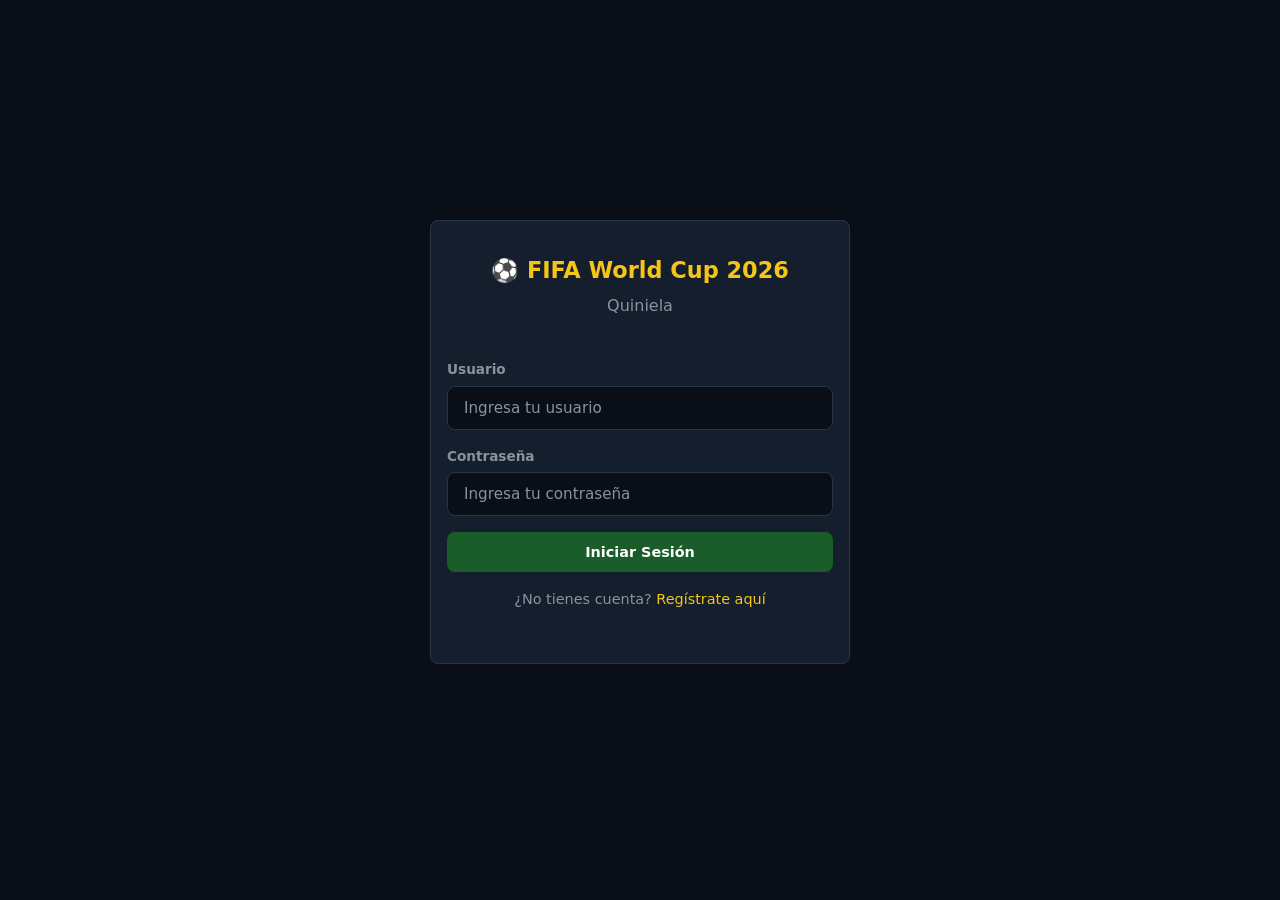
<file: index.html>
<!DOCTYPE html>
<html lang="es">
<head>
  <meta charset="UTF-8">
  <meta name="viewport" content="width=device-width, initial-scale=1.0">
  <title>Quiniela Mundial 2026</title>
  <link rel="stylesheet" href="styles.css">
</head>
<body>
  <div id="appLoader">
    <div class="loader-ball">⚽</div>
    <div class="loader-field"></div>
    <div class="loader-text">Preparando el terreno<span class="loader-dots"></span></div>
  </div>
  <script>setTimeout(function(){var l=document.getElementById('appLoader');if(l)l.classList.add('hidden')}, 20000);</script>
  <div id="navbar"></div>

  <div id="toastContainer"></div>

  <div id="modalOverlay" class="modal-overlay" onclick="if(event.target===this)UI.closeModal()">
    <div class="modal">
      <div class="modal-header">
        <h3 id="modalTitle"></h3>
        <button class="modal-close" onclick="UI.closeModal()">&times;</button>
      </div>
      <div class="modal-body" id="modalBody"></div>
    </div>
  </div>

  <main class="container">
    <section id="dashboardPage" class="page page-active">
      <h2>📊 Inicio</h2>
      <div id="dashboardContent"></div>
    </section>

    <section id="matchesPage" class="page">
      <h2>⚽ Predicciones de Partidos</h2>
      <div id="matchesContent"></div>
    </section>

    <section id="specialsPage" class="page">
      <h2>⭐ Predicciones Especiales</h2>
      <div id="specialsContent"></div>
    </section>

    <section id="leaderboardPage" class="page">
      <div id="leaderboardContent"></div>
    </section>

    <section id="historyPage" class="page">
      <div id="historyContent"></div>
    </section>
  </main>

  <script src="constants.js"></script>
  <script src="helpers.js"></script>
  <script src="config.js"></script>
  <script src="backend.js"></script>
  <script src="api.js"></script>
  <script src="ui.js"></script>
  <script src="app.js"></script>
</body>
</html>
</file>
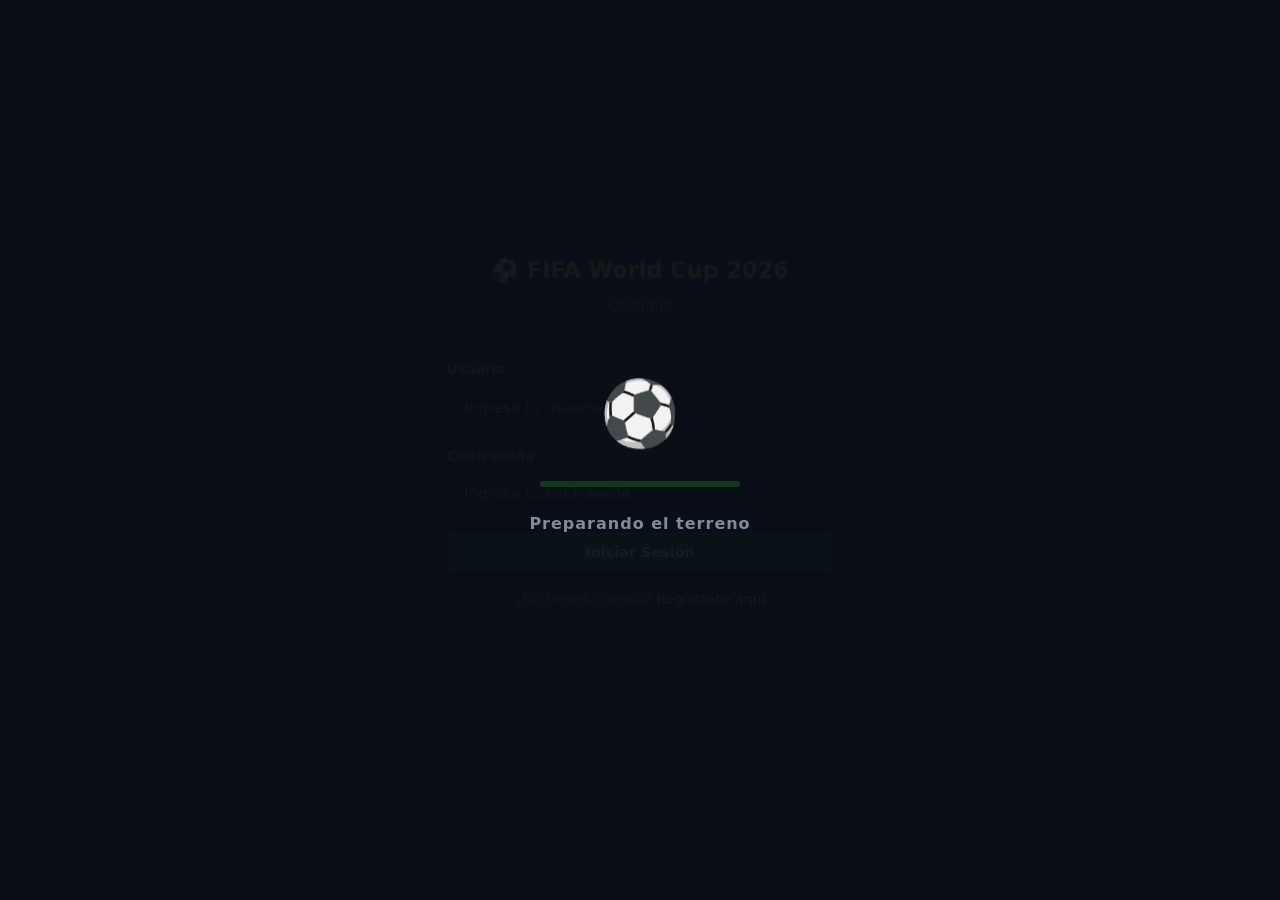
<file: admin.html>
<!DOCTYPE html>
<html lang="es">
<head>
  <meta charset="UTF-8">
  <meta name="viewport" content="width=device-width, initial-scale=1.0">
  <title>Admin - Quiniela Mundial 2026</title>
  <link rel="stylesheet" href="styles.css">
</head>
<body>
  <div id="appLoader">
    <div class="loader-ball">⚽</div>
    <div class="loader-field"></div>
    <div class="loader-text">Preparando el terreno<span class="loader-dots"></span></div>
  </div>
  <script>setTimeout(function(){var l=document.getElementById('appLoader');if(l)l.classList.add('hidden')}, 20000);</script>
  <div id="adminNav"></div>
  <div id="toastContainer"></div>

  <div id="modalOverlay" class="modal-overlay" onclick="if(event.target===this)UI.closeModal()">
    <div class="modal">
      <div class="modal-header">
        <h3 id="modalTitle"></h3>
        <button class="modal-close" onclick="UI.closeModal()">&times;</button>
      </div>
      <div class="modal-body" id="modalBody"></div>
    </div>
  </div>

  <main class="container">
    <h2>🔧 Panel de Administración</h2>

    <div class="admin-tabs">
      <button class="admin-tab admin-tab-active" data-admin-tab="users">Usuarios</button>
      <button class="admin-tab" data-admin-tab="matches">Partidos</button>
      <button class="admin-tab" data-admin-tab="results">Resultados</button>
      <button class="admin-tab" data-admin-tab="rounds">Rondas</button>
      <button class="admin-tab" data-admin-tab="players">Jugadores</button>
      <button class="admin-tab" data-admin-tab="specials">Especiales Oficiales</button>
      <button class="admin-tab" data-admin-tab="settings">Configuración</button>
      <button class="admin-tab" data-admin-tab="danger">⚠️ Zona de Peligro</button>
    </div>

    <div id="adminContent" class="admin-content"></div>
  </main>

  <script src="constants.js"></script>
  <script src="helpers.js"></script>
  <script src="config.js"></script>
  <script src="backend.js"></script>
  <script src="api.js"></script>
  <script src="ui.js"></script>
  <script>
    document.addEventListener('DOMContentLoaded', async function () {
      try {
        await API.initData();
      } catch (e) {
        document.body.innerHTML = '<div class="error-screen"><h1>⚠️ Error</h1><p>' + e.message + '</p></div>';
        return;
      } finally {
        document.getElementById('appLoader').classList.add('hidden');
      }

      if (!API.isLoggedIn()) {
        window.location.href = 'login.html';
        return;
      }

      if (!API.isAdmin()) {
        window.location.href = 'index.html';
        return;
      }

      setupAdminNav();
      switchAdminTab('users');
      setupAdminTabs();
      setupLogout();
    });

    function setupAdminNav() {
      const nav = document.getElementById('adminNav');
      const user = API.getCurrentUser();
      nav.innerHTML = `
        <nav class="navbar">
          <div class="nav-brand">⚽ Panel Admin</div>
          <div class="nav-menu nav-menu-open">
            <a href="index.html" class="nav-link">← Volver a la App</a>
            <span class="nav-user">👤 ${user.username}</span>
            <button class="btn btn-sm btn-outline" id="logoutBtn">Salir</button>
          </div>
        </nav>
      `;
    }

    function setupLogout() {
      document.addEventListener('click', function (e) {
        if (e.target.id === 'logoutBtn') {
          API.logout();
          window.location.href = 'login.html';
        }
      });
    }

    function setupAdminTabs() {
      document.querySelectorAll('.admin-tab').forEach(tab => {
        tab.addEventListener('click', function () {
          document.querySelectorAll('.admin-tab').forEach(t => t.classList.remove('admin-tab-active'));
          this.classList.add('admin-tab-active');
          switchAdminTab(this.dataset.adminTab);
        });
      });
    }

    function switchAdminTab(tab) {
      const container = document.getElementById('adminContent');
      UI.showLoading('adminContent');

      setTimeout(function () {
        switch (tab) {
          case 'users': renderAdminUsers(); break;
          case 'matches': renderAdminMatches(); break;
          case 'results': renderAdminResults(); break;
          case 'rounds': renderAdminRounds(); break;
          case 'specials': renderAdminSpecials(); break;
          case 'players': renderAdminPlayers(); break;
          case 'settings': renderAdminSettings(); break;
          case 'danger': renderAdminDanger(); break;
        }
      }, 100);
    }

    /* ── Admin: Usuarios ── */

    function renderAdminUsers() {
      const container = document.getElementById('adminContent');
      const users = API.getUsers();

      let html = '<div class="admin-section"><h3>👥 Gestionar Usuarios</h3>';
      html += '<button class="btn btn-primary" id="showAddUserForm">+ Agregar Usuario</button>';
      html += '<div id="addUserForm" style="display:none;" class="card mt-1"><div class="card-body">';
      html += '<div class="form-row">';
      html += '<div class="form-group"><label>Usuario</label><input type="text" id="auUsername" class="input"></div>';
      html += '<div class="form-group"><label>Contraseña</label><input type="text" id="auPassword" class="input" value="1234"></div>';
      html += '<div class="form-group"><label>WhatsApp</label><input type="text" id="auWhatsapp" class="input"></div>';
      html += '</div>';
      html += '<div class="form-row">';
      html += '<label class="checkbox-label"><input type="checkbox" id="auActive" checked> Activo</label>';
      html += '<label class="checkbox-label"><input type="checkbox" id="auPaid"> Pagado</label>';
      html += '<label class="checkbox-label"><input type="checkbox" id="auAdmin"> Admin</label>';
      html += '</div>';
      html += '<button class="btn btn-primary" id="saveNewUser">Crear Usuario</button>';
      html += '</div></div>';

      html += '<div class="table-responsive mt-1"><table class="table"><thead><tr>';
      html += '<th>ID</th><th>Usuario</th><th>WhatsApp</th><th>Activo</th><th>Pagado</th><th>Admin</th><th>Acciones</th>';
      html += '</tr></thead><tbody>';

      users.forEach(u => {
        html += '<tr>';
        html += '<td>' + u.id + '</td>';
        html += '<td>' + u.username + '</td>';
        html += '<td>' + u.whatsapp + '</td>';
        html += '<td>' + (u.active ? '✅' : '❌') + '</td>';
        html += '<td>' + (u.paid ? '✅' : '❌') + '</td>';
        html += '<td>' + (u.admin ? '✅' : '') + '</td>';
        html += '<td class="action-cell">';
        html += '<button class="btn btn-sm ' + (u.active ? 'btn-warning' : 'btn-success') + '" data-user-id="' + u.id + '" data-action="toggle-active">' + (u.active ? 'Desactivar' : 'Activar') + '</button> ';
        html += '<button class="btn btn-sm ' + (u.paid ? 'btn-warning' : 'btn-success') + '" data-user-id="' + u.id + '" data-action="toggle-paid">' + (u.paid ? 'Desmarcar Pago' : 'Marcar Pagado') + '</button> ';
        html += !u.admin ? '<button class="btn btn-sm btn-danger" data-user-id="' + u.id + '" data-action="delete-user">Eliminar</button>' : '';
        html += '</td>';
        html += '</tr>';
      });

      html += '</tbody></table></div></div>';
      container.innerHTML = html;

      document.getElementById('showAddUserForm').addEventListener('click', function () {
        const f = document.getElementById('addUserForm');
        f.style.display = f.style.display === 'none' ? 'block' : 'none';
      });

      document.getElementById('saveNewUser').addEventListener('click', function () {
        const result = API.createUser({
          username: document.getElementById('auUsername').value.trim(),
          password: document.getElementById('auPassword').value,
          whatsapp: document.getElementById('auWhatsapp').value.trim(),
          active: document.getElementById('auActive').checked,
          paid: document.getElementById('auPaid').checked,
          admin: document.getElementById('auAdmin').checked
        });
        if (result.success) {
          UI.showToast('¡Usuario creado!', 'success');
          renderAdminUsers();
        } else {
          UI.showToast(result.error, 'error');
        }
      });

      container.querySelectorAll('[data-action]').forEach(btn => {
        btn.addEventListener('click', function () {
          const userId = parseInt(this.dataset.userId);
          const action = this.dataset.action;
          if (action === 'toggle-active') {
            const user = API.getUserById(userId);
            API.updateUserStatus(userId, { active: !user.active });
            UI.showToast('Estado de usuario actualizado', 'success');
            renderAdminUsers();
          } else if (action === 'toggle-paid') {
            const user = API.getUserById(userId);
            API.updateUserStatus(userId, { paid: !user.paid });
            UI.showToast('Estado de pago actualizado', 'success');
            renderAdminUsers();
          } else if (action === 'delete-user') {
            if (confirm('¿Eliminar este usuario permanentemente?')) {
              const result = API.deleteUser(userId);
              if (result.success) {
                UI.showToast('Usuario eliminado', 'success');
                renderAdminUsers();
              } else {
                UI.showToast(result.error, 'error');
              }
            }
          }
        });
      });
    }

    /* ── Admin: Partidos ── */

    function renderAdminMatches() {
      const container = document.getElementById('adminContent');
      const matches = API.getMatches();

      let html = '<div class="admin-section"><h3>⚽ Gestionar Partidos</h3>';
      html += '<button class="btn btn-primary" id="showAddMatchForm">+ Agregar Partido</button>';
      html += '<div id="addMatchForm" style="display:none;" class="card mt-1"><div class="card-body">';
      html += '<div class="form-row">';
      html += '<div class="form-group"><label>Equipo Local</label><input type="text" id="amHome" class="input"></div>';
      html += '<div class="form-group"><label>Equipo Visitante</label><input type="text" id="amAway" class="input"></div>';
      html += '</div>';
      html += '<div class="form-row">';
      html += '<div class="form-group"><label>Ronda</label><select id="amRound" class="input">';
      for (let i = 1; i <= 8; i++) {
        html += '<option value="' + i + '">' + Helpers.getRoundName(i) + '</option>';
      }
      html += '</select></div>';
      html += '<div class="form-group"><label>Fecha y Hora</label><input type="datetime-local" id="amDate" class="input"></div>';
      html += '</div>';
      html += '<button class="btn btn-primary" id="saveNewMatch">Crear Partido</button>';
      html += '</div></div>';

      html += '<div class="table-responsive mt-1"><table class="table"><thead><tr>';
      html += '<th>ID</th><th>Ronda</th><th>Local</th><th>Visitante</th><th>Fecha</th><th>Estado</th><th>Acciones</th>';
      html += '</tr></thead><tbody>';

      matches.forEach(m => {
        html += '<tr>';
        html += '<td>' + m.id + '</td>';
        html += '<td>' + Helpers.getRoundName(m.round) + '</td>';
        html += '<td>' + m.homeTeam + '</td>';
        html += '<td>' + m.awayTeam + '</td>';
        html += '<td>' + Helpers.formatDateTime(m.dateISO) + '</td>';
        html += '<td>' + Helpers.getStatusBadge(m.status) + '</td>';
        html += '<td class="action-cell">';
        html += '<button class="btn btn-sm btn-outline edit-match-btn" data-match-id="' + m.id + '">Editar</button>';
        html += '</td>';
        html += '</tr>';
      });

      html += '</tbody></table></div></div>';
      container.innerHTML = html;

      document.getElementById('showAddMatchForm').addEventListener('click', function () {
        const f = document.getElementById('addMatchForm');
        f.style.display = f.style.display === 'none' ? 'block' : 'none';
      });

      document.getElementById('saveNewMatch').addEventListener('click', function () {
        const home = document.getElementById('amHome').value.trim();
        const away = document.getElementById('amAway').value.trim();
        const round = parseInt(document.getElementById('amRound').value);
        const dateStr = document.getElementById('amDate').value;

        if (!home || !away) { UI.showToast('Ingresa los nombres de los equipos', 'error'); return; }
        if (!dateStr) { UI.showToast('Ingresa la fecha y hora', 'error'); return; }

        const result = API.createMatch({
          round: round,
          dateISO: new Date(dateStr).toISOString(),
          homeTeam: home,
          awayTeam: away
        });
        if (result.success) {
          UI.showToast('¡Partido creado!', 'success');
          renderAdminMatches();
        } else {
          UI.showToast(result.error, 'error');
        }
      });

      container.querySelectorAll('.edit-match-btn').forEach(btn => {
        btn.addEventListener('click', function () {
          const matchId = parseInt(this.dataset.matchId);
          const match = API.getMatchById(matchId);
          if (!match) return;

          const localDate = match.dateISO.slice(0, 16);
          UI.showModal('Editar Partido', `
            <div class="form-group"><label>Equipo Local</label><input type="text" id="emHome" class="input" value="${match.homeTeam}"></div>
            <div class="form-group"><label>Equipo Visitante</label><input type="text" id="emAway" class="input" value="${match.awayTeam}"></div>
            <div class="form-group"><label>Ronda</label><select id="emRound" class="input">
              ${[1,2,3,4,5,6,7,8].map(r => '<option value="' + r + '" ' + (r === match.round ? 'selected' : '') + '>' + Helpers.getRoundName(r) + '</option>').join('')}
            </select></div>
            <div class="form-group"><label>Fecha y Hora</label><input type="datetime-local" id="emDate" class="input" value="${localDate}"></div>
            <div class="form-group"><label>Estado</label><select id="emStatus" class="input">
              <option value="pending" ${match.status === 'pending' ? 'selected' : ''}>Pendiente</option>
              <option value="live" ${match.status === 'live' ? 'selected' : ''}>En Vivo</option>
              <option value="finished" ${match.status === 'finished' ? 'selected' : ''}>Finalizado</option>
            </select></div>
            <button class="btn btn-primary" id="saveEditMatch">Actualizar Partido</button>
          `);

          document.getElementById('saveEditMatch').addEventListener('click', function () {
            const dateVal = document.getElementById('emDate').value;
            API.updateMatch({
              id: matchId,
              homeTeam: document.getElementById('emHome').value.trim(),
              awayTeam: document.getElementById('emAway').value.trim(),
              round: parseInt(document.getElementById('emRound').value),
              dateISO: new Date(dateVal).toISOString(),
              status: document.getElementById('emStatus').value
            });
            UI.closeModal();
            UI.showToast('¡Partido actualizado!', 'success');
            renderAdminMatches();
          });
        });
      });
    }

    /* ── Admin: Resultados ── */

    function renderAdminResults() {
      const container = document.getElementById('adminContent');
      const matches = API.getMatches();
      const results = API.getResults();

      let html = '<div class="admin-section"><h3>📋 Enviar Resultados</h3>';
      html += '<div class="table-responsive"><table class="table"><thead><tr>';
      html += '<th>Partido</th><th>Ronda</th><th>Estado</th><th>Resultado</th><th>Acciones</th>';
      html += '</tr></thead><tbody>';

      matches.forEach(m => {
        const result = results.find(r => r.matchId === m.id);
        html += '<tr>';
        html += '<td>' + m.homeTeam + ' vs ' + m.awayTeam + '</td>';
        html += '<td>' + Helpers.getRoundName(m.round) + '</td>';
        html += '<td>' + Helpers.getStatusBadge(m.status) + '</td>';
        html += '<td>' + (result ? result.homeScore + ' - ' + result.awayScore : 'No fijado') + '</td>';
        html += '<td class="action-cell">';
        html += '<button class="btn btn-sm btn-primary set-result-btn" data-match-id="' + m.id + '" data-home="' + m.homeTeam + '" data-away="' + m.awayTeam + '">' + (result ? 'Editar' : 'Fijar Resultado') + '</button>';
        if (result) {
          html += ' <button class="btn btn-sm btn-danger clear-result-btn" data-match-id="' + m.id + '">Limpiar</button>';
        }
        html += '</td>';
        html += '</tr>';
      });

      html += '</tbody></table></div></div>';
      container.innerHTML = html;

      container.querySelectorAll('.set-result-btn').forEach(btn => {
        btn.addEventListener('click', function () {
          const matchId = parseInt(this.dataset.matchId);
          const home = this.dataset.home;
          const away = this.dataset.away;
          const existing = API.getResultByMatchId(matchId);

          UI.showModal('Fijar Resultado: ' + home + ' vs ' + away, `
            <div class="form-row">
              <div class="form-group"><label>${home}</label><input type="number" id="resHome" class="input" min="0" max="30" value="${existing ? existing.homeScore : ''}"></div>
              <div class="form-group"><label>${away}</label><input type="number" id="resAway" class="input" min="0" max="30" value="${existing ? existing.awayScore : ''}"></div>
            </div>
            <button class="btn btn-primary" id="saveResultBtn">Guardar Resultado</button>
          `);

          document.getElementById('saveResultBtn').addEventListener('click', function () {
            const h = parseInt(document.getElementById('resHome').value);
            const a = parseInt(document.getElementById('resAway').value);
            if (isNaN(h) || isNaN(a)) { UI.showToast('Ingresa ambos marcadores', 'error'); return; }
            API.saveResult(matchId, h, a);
            UI.closeModal();
            UI.showToast('¡Resultado guardado!', 'success');
            renderAdminResults();
          });
        });
      });

      container.querySelectorAll('.clear-result-btn').forEach(btn => {
        btn.addEventListener('click', function () {
          const matchId = parseInt(this.dataset.matchId);
          if (confirm('¿Limpiar este resultado? El partido volverá a estado pendiente.')) {
            API.clearResult(matchId);
            UI.showToast('Resultado eliminado', 'success');
            renderAdminResults();
          }
        });
      });
    }

    /* ── Admin: Rondas ── */

    function renderAdminRounds() {
      const container = document.getElementById('adminContent');
      const rounds = API.getRounds();

      let html = '<div class="admin-section"><h3>🔒 Gestión de Rondas</h3>';
      html += '<p class="text-muted">Abre o cierra rondas manualmente. Las rondas se bloquean automáticamente 10 minutos antes del primer partido.</p>';
      html += '<div class="table-responsive"><table class="table"><thead><tr>';
      html += '<th>Ronda</th><th>Estado</th><th>Acciones</th>';
      html += '</tr></thead><tbody>';

      rounds.forEach(r => {
        const status = API.getRoundStatus(r);
        html += '<tr>';
        html += '<td>' + Helpers.getRoundName(r) + '</td>';
        html += '<td>' + Helpers.getStatusBadge(status) + '</td>';
        html += '<td class="action-cell">';
        if (status !== APP.ROUND_STATUS.OPEN) {
          html += '<button class="btn btn-sm btn-success open-round-btn" data-round="' + r + '">Abrir</button> ';
        }
        if (status === APP.ROUND_STATUS.OPEN) {
          html += '<button class="btn btn-sm btn-warning close-round-btn" data-round="' + r + '">Cerrar</button>';
        }
        html += '</td>';
        html += '</tr>';
      });

      html += '</tbody></table></div></div>';
      container.innerHTML = html;

      container.querySelectorAll('.open-round-btn').forEach(btn => {
        btn.addEventListener('click', function () {
          const round = parseInt(this.dataset.round);
          API.openRound(round);
          UI.showToast('Ronda ' + Helpers.getRoundName(round) + ' abierta', 'success');
          renderAdminRounds();
        });
      });

      container.querySelectorAll('.close-round-btn').forEach(btn => {
        btn.addEventListener('click', function () {
          const round = parseInt(this.dataset.round);
          API.closeRound(round);
          UI.showToast('Ronda ' + Helpers.getRoundName(round) + ' cerrada', 'success');
          renderAdminRounds();
        });
      });
    }

    /* ── Admin: Jugadores ── */

    function renderAdminPlayers() {
      const container = document.getElementById('adminContent');
      const playersByTeam = API.getPlayers();
      const teamsWithPlayers = playersByTeam.filter(function (t) { return t.players.length > 0; });
      const teamsEmpty = playersByTeam.filter(function (t) { return t.players.length === 0; });

      let html = '<div class="admin-section"><h3>👥 Jugadores del Torneo</h3>';
      html += '<p class="text-muted">Lista de jugadores de todas las selecciones. Los nombres aquí listados son los válidos para las predicciones de Goleador y Balón de Oro.</p>';

      html += '<button class="btn btn-primary" id="showAddPlayerForm">+ Agregar Jugador</button>';
      html += '<div id="addPlayerForm" style="display:none;" class="card mt-1"><div class="card-body">';
      html += '<div class="form-row">';
      html += '<div class="form-group"><label>Nombre del Jugador</label><input type="text" id="apName" class="input" placeholder="ej. Vinicius Junior"></div>';
      html += '<div class="form-group"><label>Selección</label><select id="apTeam" class="input">';
      playersByTeam.forEach(function (t) {
        html += '<option value="' + t.team + '">' + t.team + '</option>';
      });
      html += '</select></div></div>';
      html += '<button class="btn btn-primary" id="saveNewPlayer">Agregar</button>';
      html += '</div></div>';

      teamsWithPlayers.forEach(function (team) {
        html += '<div class="card mt-1"><div class="card-header">' + team.team + ' (' + team.players.length + ')</div><div class="card-body">';
        team.players.forEach(function (player, idx) {
          html += '<span class="player-tag" style="display:inline-block;background:var(--bg-card-hover);border:1px solid var(--border);border-radius:20px;padding:0.2rem 0.8rem;margin:0.2rem;font-size:0.85rem;">';
          html += player;
          html += ' <button class="remove-player-btn" data-team="' + team.team + '" data-player="' + player + '" style="background:none;border:none;color:var(--danger);cursor:pointer;font-size:1rem;">&times;</button>';
          html += '</span>';
        });
        html += '</div></div>';
      });

      if (teamsEmpty.length > 0) {
        html += '<div class="card mt-1"><div class="card-header">⏳ Selecciones sin lista disponible</div><div class="card-body">';
        html += '<p class="text-muted">Estas selecciones aún no han publicado su convocatoria oficial. Puedes agregar jugadores manualmente.</p>';
        teamsEmpty.forEach(function (t) {
          html += '<span class="player-tag" style="display:inline-block;background:var(--bg-card-hover);border:1px solid var(--border);border-radius:20px;padding:0.2rem 0.8rem;margin:0.2rem;font-size:0.85rem;color:var(--text-muted);">' + t.team + ' (0)</span>';
        });
        html += '</div></div>';
      }

      html += '</div>';
      container.innerHTML = html;

      document.getElementById('showAddPlayerForm').addEventListener('click', function () {
        const f = document.getElementById('addPlayerForm');
        f.style.display = f.style.display === 'none' ? 'block' : 'none';
      });

      document.getElementById('saveNewPlayer').addEventListener('click', function () {
        const name = document.getElementById('apName').value.trim();
        const team = document.getElementById('apTeam').value;
        if (!name) { UI.showToast('Ingresa el nombre del jugador', 'error'); return; }

        const players = API.getPlayers();
        var found = false;
        players.forEach(function (t) {
          if (t.team === team) {
            t.players.push(name);
            found = true;
          }
        });
        if (found) {
          const K = APP.STORAGE_KEYS;
          localStorage.setItem(K.PLAYERS, JSON.stringify(players));
          if (typeof Backend !== 'undefined') Backend.syncKey(K.PLAYERS);
          UI.showToast('Jugador agregado a ' + team, 'success');
          renderAdminPlayers();
        }
      });

      container.querySelectorAll('.remove-player-btn').forEach(function (btn) {
        btn.addEventListener('click', function () {
          const teamName = this.dataset.team;
          const playerName = this.dataset.player;
          if (confirm('¿Eliminar a ' + playerName + ' de ' + teamName + '?')) {
            const players = API.getPlayers();
            players.forEach(function (t) {
              if (t.team === teamName) {
                t.players = t.players.filter(function (p) { return p !== playerName; });
              }
            });
            const K = APP.STORAGE_KEYS;
            localStorage.setItem(K.PLAYERS, JSON.stringify(players));
            if (typeof Backend !== 'undefined') Backend.syncKey(K.PLAYERS);
            UI.showToast('Jugador eliminado', 'success');
            renderAdminPlayers();
          }
        });
      });
    }

    /* ── Admin: Especiales Oficiales ── */

    function renderAdminSpecials() {
      const container = document.getElementById('adminContent');
      const settings = API.getSettings();
      const official = settings.officialSpecials || {};
      const teams = Helpers.getValidTeams();
      const allPlayers = API.getAllPlayerNames();
      const teamOptions = teams.map(t => '<option value="' + t + '">').join('');
      const playerOptions = allPlayers.map(p => '<option value="' + p + '">').join('');

      let html = '<div class="admin-section"><h3>⭐ Resultados Oficiales del Torneo</h3>';
      html += '<p class="text-muted">Fija los resultados oficiales para las predicciones especiales. Se usan para calcular puntos.</p>';
      html += '<div class="card"><div class="card-body">';
      html += '<div class="form-group"><label>🏆 Campeón</label><input type="text" id="osChampion" class="input" list="osTeamList" value="' + (official.champion || '') + '" placeholder="Selecciona un equipo..."></div>';
      html += '<div class="form-group"><label>🥈 Subcampeón</label><input type="text" id="osRunnerUp" class="input" list="osTeamList" value="' + (official.runnerUp || '') + '" placeholder="Selecciona un equipo..."></div>';
      html += '<div class="form-group"><label>🥉 Tercer Lugar</label><input type="text" id="osThirdPlace" class="input" list="osTeamList" value="' + (official.thirdPlace || '') + '" placeholder="Selecciona un equipo..."></div>';
      html += '<datalist id="osTeamList">' + teamOptions + '</datalist>';
      html += '<div class="form-group"><label>⚽ Goleador</label><input type="text" id="osTopScorer" class="input" list="osPlayerList" value="' + (official.topScorer || '') + '" placeholder="Selecciona o escribe un jugador..."></div>';
      html += '<div class="form-group"><label>🌟 Balón de Oro</label><input type="text" id="osBallonDor" class="input" list="osPlayerList" value="' + (official.ballonDor || '') + '" placeholder="Selecciona o escribe un jugador..."></div>';
      html += '<datalist id="osPlayerList">' + playerOptions + '</datalist>';
      html += '<div id="osValidationErrors" class="auth-error"></div>';
      html += '<button class="btn btn-primary" id="saveOfficialSpecials">Guardar Resultados Oficiales</button>';
      html += '</div></div></div>';
      container.innerHTML = html;

      document.getElementById('saveOfficialSpecials').addEventListener('click', function () {
        const champion = document.getElementById('osChampion').value.trim();
        const runnerUp = document.getElementById('osRunnerUp').value.trim();
        const thirdPlace = document.getElementById('osThirdPlace').value.trim();
        const topScorer = document.getElementById('osTopScorer').value.trim();
        const ballonDor = document.getElementById('osBallonDor').value.trim();
        const errors = [];
        const errorEl = document.getElementById('osValidationErrors');

        if (!champion) errors.push('Campeón es requerido');
        if (!runnerUp) errors.push('Subcampeón es requerido');
        if (!thirdPlace) errors.push('Tercer Lugar es requerido');

        [  { name: 'Campeón', el: document.getElementById('osChampion') },
          { name: 'Subcampeón', el: document.getElementById('osRunnerUp') },
          { name: 'Tercer Lugar', el: document.getElementById('osThirdPlace') }
        ].forEach(function (field) {
          const val = field.el.value.trim();
          if (val && !Helpers.isValidTeam(val)) {
            errors.push('"' + val + '" no es un equipo válido para ' + field.name + '. Selecciona de la lista.');
          } else if (val) {
            const corrected = Helpers.findTeamName(val);
            if (corrected) field.el.value = corrected;
          }
        });

        if (champion && runnerUp && champion.toLowerCase() === runnerUp.toLowerCase()) {
          errors.push('Campeón y Subcampeón no pueden ser el mismo equipo');
        }
        if (champion && thirdPlace && champion.toLowerCase() === thirdPlace.toLowerCase()) {
          errors.push('Campeón y Tercer Lugar no pueden ser el mismo equipo');
        }
        if (runnerUp && thirdPlace && runnerUp.toLowerCase() === thirdPlace.toLowerCase()) {
          errors.push('Subcampeón y Tercer Lugar no pueden ser el mismo equipo');
        }

        [  { name: 'Goleador', val: topScorer, el: document.getElementById('osTopScorer') },
          { name: 'Balón de Oro', val: ballonDor, el: document.getElementById('osBallonDor') }
        ].forEach(function (field) {
          if (field.val && field.val.length >= 2 && !API.isValidPlayer(field.val)) {
            errors.push('"' + field.val + '" no es un jugador válido para ' + field.name + '. Selecciona de la lista.');
          } else if (field.val) {
            const corrected = API.findPlayerName(field.val);
            if (corrected) field.el.value = corrected;
          }
        });

        if (errors.length > 0) {
          errorEl.style.color = 'var(--danger)';
          errorEl.innerHTML = errors.join('<br>');
          return;
        }

        errorEl.textContent = '';

        API.saveOfficialSpecials({
          champion: document.getElementById('osChampion').value.trim(),
          runnerUp: document.getElementById('osRunnerUp').value.trim(),
          thirdPlace: document.getElementById('osThirdPlace').value.trim(),
          topScorer: document.getElementById('osTopScorer').value.trim(),
          ballonDor: document.getElementById('osBallonDor').value.trim()
        });
        UI.showToast('Resultados oficiales guardados', 'success');
      });
    }

    /* ── Admin: Configuración ── */

    function renderAdminSettings() {
      const container = document.getElementById('adminContent');
      const settings = API.getSettings();

      let html = '<div class="admin-section"><h3>⚙️ Configuración</h3>';
      html += '<div class="card"><div class="card-body">';
      html += '<div class="form-group"><label>Nombre de la App</label><input type="text" id="setAppName" class="input" value="' + (settings.appName || '') + '"></div>';
      html += '<div class="form-group"><label>URL del QR de Pago</label><input type="text" id="setQRUrl" class="input" value="' + (settings.paymentQRUrl || '') + '"></div>';
      html += '<div class="form-row">';
      html += '<div class="form-group"><label>Monto de Pago ($)</label><input type="number" id="setAmount" class="input" value="' + (settings.paymentAmount || 50) + '"></div>';
      html += '<div class="form-group"><label>Moneda</label><input type="text" id="setCurrency" class="input" value="' + (settings.paymentCurrency || 'USD') + '"></div>';
      html += '</div>';
      html += '<div class="form-group"><label>Descripción del Pago</label><input type="text" id="setDesc" class="input" value="' + (settings.paymentDescription || '') + '"></div>';
      html += '<div class="form-group"><label>Fecha de Inicio del Torneo</label><input type="datetime-local" id="setStartDate" class="input" value="' + (settings.tournamentStartDate ? settings.tournamentStartDate.slice(0, 16) : '') + '"></div>';
      html += '<button class="btn btn-primary" id="saveSettingsBtn">Guardar Configuración</button>';
      html += '</div></div></div>';
      container.innerHTML = html;

      document.getElementById('saveSettingsBtn').addEventListener('click', function () {
        const newSettings = {
          paymentQRUrl: document.getElementById('setQRUrl').value.trim(),
          paymentAmount: parseFloat(document.getElementById('setAmount').value) || 50,
          paymentCurrency: document.getElementById('setCurrency').value.trim() || 'USD',
          paymentDescription: document.getElementById('setDesc').value.trim(),
          appName: document.getElementById('setAppName').value.trim(),
          tournamentStartDate: new Date(document.getElementById('setStartDate').value).toISOString(),
          rounds: settings.rounds,
          officialSpecials: settings.officialSpecials
        };
        API.saveSettings(newSettings);
        UI.showToast('Configuración guardada', 'success');
      });
    }

    /* ── Admin: Zona de Peligro ── */

    function renderAdminDanger() {
      const container = document.getElementById('adminContent');
      let html = '<div class="admin-section"><h3>⚠️ Zona de Peligro</h3>';
      html += '<div class="card card-danger"><div class="card-body">';
      html += '<h4>Reiniciar Todos los Datos</h4>';
      html += '<p class="text-warning">Elimina predicciones, resultados, especiales y sesiones. <strong>Borra todos los usuarios no-admin.</strong> Se conservan admins, jornadas, jugadores y equipos.</p>';
      html += '<button class="btn btn-danger" id="resetAllBtn">🗑️ Reiniciar Todo</button>';
      html += '</div></div></div>';
      container.innerHTML = html;

      document.getElementById('resetAllBtn').addEventListener('click', async function () {
        if (confirm('¿Estás seguro de eliminar TODOS los datos? ¡Esta acción no se puede deshacer!')) {
          if (confirm('¿REALMENTE seguro? Se eliminarán TODOS los usuarios no-admin, predicciones, resultados y especiales. Solo admins, jornadas y jugadores se conservan.')) {
            await API.resetAll();
            UI.showToast('¡Todos los datos reiniciados! Actualizando...', 'success');
            setTimeout(function () { location.reload(); }, 1500);
          }
        }
      });
    }
  </script>
</body>
</html>
</file>
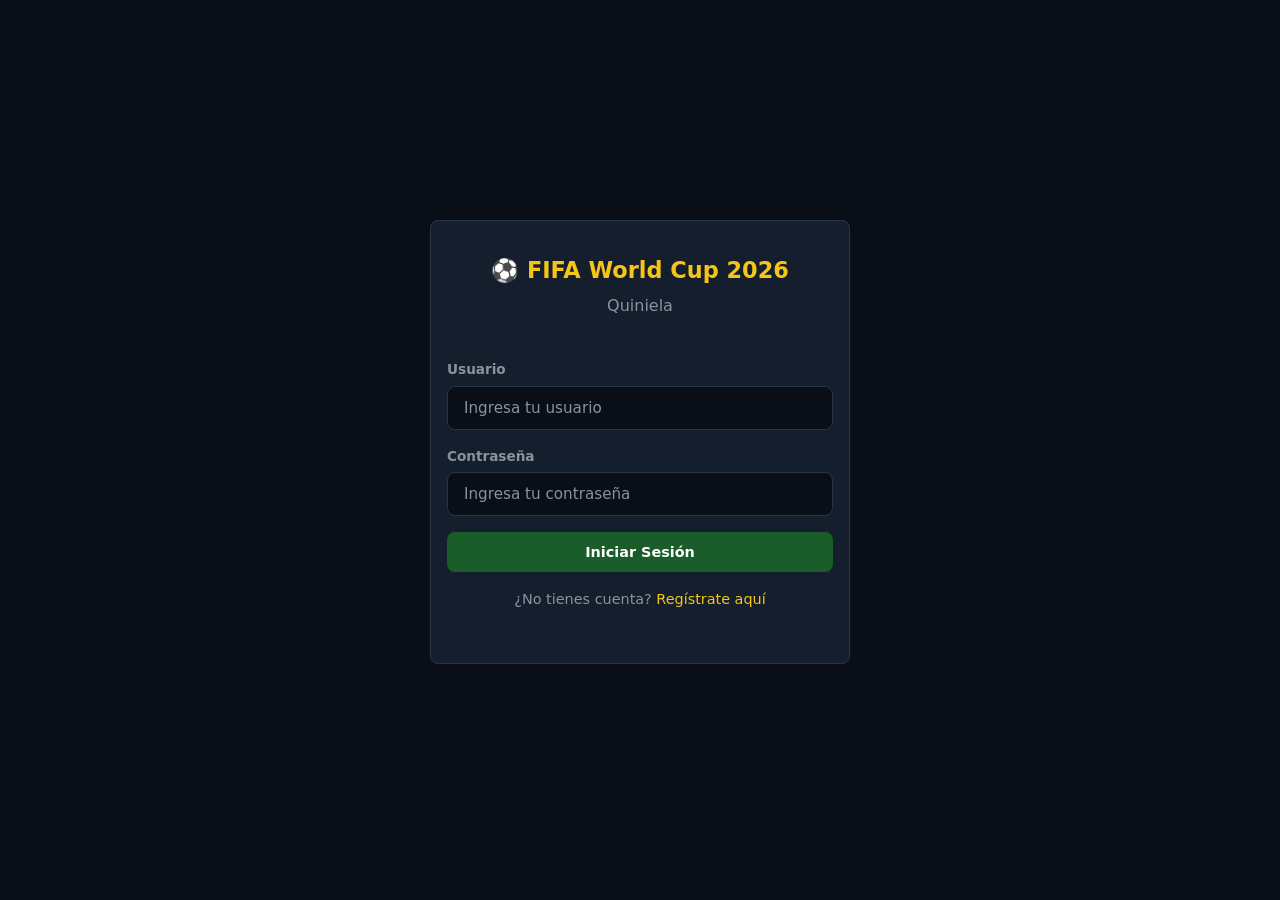
<file: login.html>
<!DOCTYPE html>
<html lang="es">
<head>
  <meta charset="UTF-8">
  <meta name="viewport" content="width=device-width, initial-scale=1.0">
  <title>Iniciar Sesión - Quiniela Mundial 2026</title>
  <link rel="stylesheet" href="styles.css">
</head>
<body class="auth-body">
  <div id="appLoader">
    <div class="loader-ball">⚽</div>
    <div class="loader-field"></div>
    <div class="loader-text">Preparando el terreno<span class="loader-dots"></span></div>
  </div>
  <script>setTimeout(function(){var l=document.getElementById('appLoader');if(l)l.classList.add('hidden')}, 20000);</script>
  <div class="auth-container">
    <div class="auth-card card">
      <div class="auth-header">
        <h1>⚽ FIFA World Cup 2026</h1>
        <p>Quiniela</p>
      </div>

      <div id="loginForm">
        <div class="form-group">
          <label for="loginUsername">Usuario</label>
          <input type="text" id="loginUsername" class="input" placeholder="Ingresa tu usuario" autocomplete="username">
        </div>
        <div class="form-group">
          <label for="loginPassword">Contraseña</label>
          <input type="password" id="loginPassword" class="input" placeholder="Ingresa tu contraseña" autocomplete="current-password">
        </div>
        <button class="btn btn-primary btn-block" id="loginBtn">Iniciar Sesión</button>
        <p class="auth-switch">¿No tienes cuenta? <a href="#" id="showRegister">Regístrate aquí</a></p>
        <div id="loginError" class="auth-error"></div>
      </div>

      <div id="registerForm" style="display:none;">
        <div class="form-group">
          <label for="regUsername">Usuario*</label>
          <input type="text" id="regUsername" class="input" placeholder="Elige un usuario">
        </div>
        <div class="form-group">
          <label for="regPassword">Contraseña* (mín. 3 caracteres)</label>
          <input type="password" id="regPassword" class="input" placeholder="Elige una contraseña">
        </div>
        <div class="form-group">
          <label for="regWhatsapp">WhatsApp*</label>
          <input type="text" id="regWhatsapp" class="input" placeholder="ej. 5511999999999">
        </div>
        <button class="btn btn-primary btn-block" id="registerBtn">Registrarse</button>
        <p class="auth-switch">¿Ya registrado? <a href="#" id="showLogin">Inicia sesión aquí</a></p>
        <div id="registerError" class="auth-error"></div>
      </div>
    </div>
  </div>

  <script src="constants.js"></script>
  <script src="helpers.js"></script>
  <script src="config.js"></script>
  <script src="backend.js"></script>
  <script src="api.js"></script>
  <script>
    document.addEventListener('DOMContentLoaded', async function () {
      try {
        await API.initData();
      } catch (e) {
        document.getElementById('loginError').textContent = 'Error al cargar la aplicación. Verifica que los archivos JSON existan.';
        return;
      } finally {
        document.getElementById('appLoader').classList.add('hidden');
      }

      if (API.isLoggedIn()) {
        window.location.href = 'index.html';
        return;
      }

      document.getElementById('showRegister').addEventListener('click', function (e) {
        e.preventDefault();
        document.getElementById('loginForm').style.display = 'none';
        document.getElementById('registerForm').style.display = 'block';
        document.getElementById('loginError').textContent = '';
      });

      document.getElementById('showLogin').addEventListener('click', function (e) {
        e.preventDefault();
        document.getElementById('registerForm').style.display = 'none';
        document.getElementById('loginForm').style.display = 'block';
        document.getElementById('registerError').textContent = '';
      });

      document.getElementById('loginBtn').addEventListener('click', async function () {
        const username = document.getElementById('loginUsername').value.trim();
        const password = document.getElementById('loginPassword').value;
        const errorEl = document.getElementById('loginError');
        const btn = this;

        if (!username || !password) {
          errorEl.textContent = 'Ingresa usuario y contraseña';
          return;
        }

        btn.disabled = true;
        btn.textContent = '⏳ Ingresando...';
        errorEl.textContent = '';

        try {
          const result = await API.login(username, password);
          if (result.success) {
            window.location.href = 'index.html';
          } else {
            errorEl.textContent = result.error;
          }
        } catch (e) {
          errorEl.textContent = 'Error de conexión con el servidor. Verifica la URL del backend.';
          console.error(e);
        } finally {
          btn.disabled = false;
          btn.textContent = 'Iniciar Sesión';
        }
      });

      document.getElementById('loginPassword').addEventListener('keydown', function (e) {
        if (e.key === 'Enter') document.getElementById('loginBtn').click();
      });

      document.getElementById('registerBtn').addEventListener('click', async function () {
        const username = document.getElementById('regUsername').value.trim();
        const password = document.getElementById('regPassword').value;
        const whatsapp = document.getElementById('regWhatsapp').value.trim();
        const errorEl = document.getElementById('registerError');
        const btn = this;

        btn.disabled = true;
        btn.textContent = '⏳ Registrando...';
        errorEl.textContent = '';

        try {
          const result = await API.registerUser({ username: username, password: password, whatsapp: whatsapp });
          if (result.success) {
            errorEl.style.color = 'var(--success)';
            errorEl.textContent = '¡Registro exitoso! Ahora puedes iniciar sesión.';
            document.getElementById('registerForm').style.display = 'none';
            document.getElementById('loginForm').style.display = 'block';
            document.getElementById('loginUsername').value = username;
          } else {
            errorEl.style.color = 'var(--danger)';
            errorEl.textContent = result.error;
          }
        } catch (e) {
          errorEl.textContent = 'Error de conexión con el servidor. Verifica la URL del backend.';
          console.error(e);
        } finally {
          btn.disabled = false;
          btn.textContent = 'Registrarse';
        }
      });
    });
  </script>
</body>
</html>
</file>
<file: styles.css>
/* ── CSS Variables / Theme ── */
:root {
  --primary: #1a5c2a;
  --primary-dark: #0f3d1c;
  --primary-light: #2e8b3e;
  --accent: #f5c518;
  --accent-dark: #d4a815;
  --bg: #0a0e17;
  --bg-card: #151e2c;
  --bg-card-hover: #1a2536;
  --text: #e8e8e8;
  --text-muted: #8892a0;
  --border: #2a3548;
  --danger: #e74c3c;
  --danger-dark: #c0392b;
  --success: #27ae60;
  --warning: #f39c12;
  --info: #3498db;
  --radius: 8px;
  --shadow: 0 2px 8px rgba(0,0,0,0.3);
  --font: 'Segoe UI', system-ui, -apple-system, sans-serif;
}

/* ── Reset ── */
*, *::before, *::after { box-sizing: border-box; margin: 0; padding: 0; }

html { font-size: 16px; scroll-behavior: smooth; }

body {
  font-family: var(--font);
  background: var(--bg);
  color: var(--text);
  line-height: 1.6;
  min-height: 100vh;
}

/* ── Typography ── */
h1, h2, h3, h4 { color: var(--accent); margin-bottom: 0.75rem; }
h2 { font-size: 1.5rem; border-bottom: 2px solid var(--primary); padding-bottom: 0.5rem; margin-top: 1rem; }
h3 { font-size: 1.2rem; }
p { margin-bottom: 0.5rem; }
a { color: var(--accent); text-decoration: none; }
a:hover { color: var(--accent-dark); text-decoration: underline; }

.text-muted { color: var(--text-muted); font-size: 0.9rem; }
.text-warning { color: var(--warning); }
.text-success { color: var(--success); }
.text-danger { color: var(--danger); }

/* ── Container ── */
.container {
  max-width: 1100px;
  margin: 0 auto;
  padding: 1rem;
}

/* ── Navbar ── */
.navbar {
  display: flex;
  align-items: center;
  justify-content: space-between;
  background: var(--bg-card);
  padding: 0.75rem 1rem;
  border-bottom: 2px solid var(--primary);
  position: sticky;
  top: 0;
  z-index: 100;
}

.nav-brand {
  font-size: 1.1rem;
  font-weight: 700;
  color: var(--accent);
  white-space: nowrap;
}

.nav-menu {
  display: flex;
  align-items: center;
  gap: 0.75rem;
  flex-wrap: wrap;
}

.nav-link {
  color: var(--text-muted);
  padding: 0.4rem 0.7rem;
  border-radius: var(--radius);
  transition: all 0.2s;
  font-size: 0.9rem;
  white-space: nowrap;
}

.nav-link:hover, .nav-link.active {
  color: var(--accent);
  background: rgba(245,197,24,0.1);
  text-decoration: none;
}

.nav-user {
  color: var(--text);
  font-weight: 600;
  padding: 0 0.5rem;
}

.nav-toggle {
  display: none;
  background: none;
  border: none;
  color: var(--text);
  font-size: 1.5rem;
  cursor: pointer;
}

/* ── Buttons ── */
.btn {
  display: inline-flex;
  align-items: center;
  justify-content: center;
  padding: 0.5rem 1rem;
  border: none;
  border-radius: var(--radius);
  font-size: 0.9rem;
  font-weight: 600;
  cursor: pointer;
  transition: all 0.2s;
  gap: 0.4rem;
  font-family: var(--font);
}

.btn-primary { background: var(--primary); color: white; }
.btn-primary:hover { background: var(--primary-light); }

.btn-success { background: var(--success); color: white; }
.btn-success:hover { opacity: 0.9; }

.btn-warning { background: var(--warning); color: #000; }
.btn-warning:hover { opacity: 0.9; }

.btn-danger { background: var(--danger); color: white; }
.btn-danger:hover { background: var(--danger-dark); }

.btn-outline {
  background: transparent;
  border: 1px solid var(--border);
  color: var(--text);
}
.btn-outline:hover { background: var(--bg-card-hover); border-color: var(--accent); color: var(--accent); }

.btn-sm { padding: 0.3rem 0.6rem; font-size: 0.8rem; }
.btn-block { width: 100%; }

/* ── Inputs ── */
.input {
  width: 100%;
  padding: 0.6rem 0.8rem;
  background: var(--bg);
  border: 1px solid var(--border);
  border-radius: var(--radius);
  color: var(--text);
  font-size: 0.95rem;
  font-family: var(--font);
  transition: border-color 0.2s;
}
.input:focus {
  outline: none;
  border-color: var(--accent);
  box-shadow: 0 0 0 2px rgba(245,197,24,0.2);
}
.input::placeholder { color: var(--text-muted); }

select.input { cursor: pointer; }
select.input option { background: var(--bg-card); color: var(--text); }

textarea.input { resize: vertical; min-height: 80px; }

/* ── Form ── */
.form-group {
  margin-bottom: 1rem;
  flex: 1;
}
.form-group label {
  display: block;
  margin-bottom: 0.3rem;
  font-size: 0.85rem;
  color: var(--text-muted);
  font-weight: 600;
}
.form-row {
  display: flex;
  gap: 1rem;
  flex-wrap: wrap;
}

.checkbox-label {
  display: flex;
  align-items: center;
  gap: 0.4rem;
  font-size: 0.9rem;
  cursor: pointer;
  margin-right: 1rem;
}

/* ── Card ── */
.card {
  background: var(--bg-card);
  border: 1px solid var(--border);
  border-radius: var(--radius);
  margin-bottom: 1rem;
  overflow: hidden;
}
.card-header {
  padding: 0.75rem 1rem;
  background: rgba(26,92,42,0.3);
  border-bottom: 1px solid var(--border);
  font-weight: 600;
  font-size: 1rem;
}
.card-body { padding: 1rem; }
.card-danger { border-color: var(--danger); }
.card-danger .card-header { background: rgba(231,76,60,0.2); }

/* ── Dashboard ── */
.dashboard-grid {
  display: grid;
  grid-template-columns: repeat(auto-fit, minmax(300px, 1fr));
  gap: 1rem;
  margin-top: 1rem;
}

.qr-placeholder {
  text-align: center;
  padding: 1rem;
}
.qr-img {
  width: 150px;
  height: 150px;
  border-radius: var(--radius);
  background: white;
  padding: 8px;
}
.qr-hint { font-size: 0.85rem; color: var(--text-muted); margin-top: 0.5rem; }

/* ── Dashboard Status Table ── */
.status-table { width: 100%; border-collapse: collapse; }
.status-table td { padding: 0.35rem 0; border-bottom: 1px solid var(--border); font-size: 0.9rem; }
.status-table td:first-child { color: var(--text-muted); padding-right: 1rem; white-space: nowrap; }
.status-table tr:last-child td { border-bottom: none; }

/* ── Scoring Grid ── */
.scoring-grid { display: flex; flex-direction: column; gap: 0.5rem; margin-bottom: 0.5rem; }
.scoring-item { display: flex; align-items: flex-start; gap: 0.75rem; padding: 0.5rem; border-radius: var(--radius); background: rgba(255,255,255,0.03); }
.scoring-icon { font-size: 1.3rem; line-height: 1.4; min-width: 28px; text-align: center; }
.scoring-item div { flex: 1; }
.scoring-item strong { display: block; font-size: 0.95rem; }
.scoring-pts { display: inline-block; background: var(--accent); color: #000; padding: 0.1rem 0.5rem; border-radius: 12px; font-size: 0.8rem; font-weight: 700; margin-top: 0.15rem; }
.scoring-desc { font-size: 0.8rem; color: var(--text-muted); margin: 0.1rem 0 0; }
.scoring-subtitle { color: var(--accent); margin: 0.75rem 0 0.5rem; font-size: 1rem; }

/* ── Deadlines ── */
.deadlines { display: flex; flex-direction: column; gap: 0.5rem; }
.deadline-item { display: flex; align-items: flex-start; gap: 0.75rem; padding: 0.5rem; border-radius: var(--radius); background: rgba(255,255,255,0.03); }
.deadline-icon { font-size: 1.2rem; line-height: 1.4; min-width: 28px; text-align: center; }
.deadline-item div { flex: 1; }
.deadline-item strong { display: block; font-size: 0.95rem; }
.deadline-desc { font-size: 0.85rem; color: var(--text-muted); margin: 0.15rem 0 0; }

/* ── Payment ── */
.payment-amount { font-size: 1.1rem; margin-bottom: 0.5rem; }
.paid-confirmation { display: flex; align-items: center; gap: 1rem; padding: 0.5rem; border-radius: var(--radius); background: rgba(39,174,96,0.1); border: 1px solid var(--success); }
.paid-icon { font-size: 2rem; }

/* ── Round Tabs ── */
.round-tabs {
  display: flex;
  gap: 0.5rem;
  flex-wrap: wrap;
  margin: 1rem 0;
}
.round-tab {
  padding: 0.5rem 0.8rem;
  background: var(--bg-card);
  border: 1px solid var(--border);
  border-radius: var(--radius);
  color: var(--text-muted);
  cursor: pointer;
  font-size: 0.85rem;
  transition: all 0.2s;
  font-family: var(--font);
}
.round-tab:hover { border-color: var(--accent); color: var(--accent); }
.round-tab-active {
  background: var(--primary);
  border-color: var(--primary);
  color: white;
}

/* ── Matches ── */
.matches-grid {
  display: grid;
  grid-template-columns: repeat(auto-fill, minmax(320px, 1fr));
  gap: 1rem;
}

.match-card .match-header {
  display: flex;
  justify-content: space-between;
  align-items: center;
  font-size: 0.8rem;
  color: var(--text-muted);
  padding: 0.5rem 1rem;
  background: rgba(0,0,0,0.2);
  border-bottom: 1px solid var(--border);
}

.match-teams {
  display: flex;
  align-items: center;
  justify-content: space-between;
  padding: 1rem;
  gap: 0.5rem;
}

.team {
  font-weight: 700;
  font-size: 1.05rem;
  flex: 1;
}
.home-team { text-align: right; }
.away-team { text-align: left; }
.prediction-row {
  display: flex;
  align-items: center;
  justify-content: space-between;
  padding: 0.3rem 0;
}
.prediction-row .team-name { font-weight: 700; font-size: 1rem; }
.prediction-row .score-input { width: 60px; text-align: center; }
.prediction-form .btn-full { margin-top: 0.5rem; }
.score-display { text-align: center; min-width: 70px; }
.vs { font-size: 1.2rem; font-weight: 700; color: var(--accent); }
.result-score { font-size: 1.4rem; font-weight: 800; color: var(--accent); }

.prediction-form {
  padding: 0.6rem 1rem;
  border-top: 1px solid var(--border);
}

.input-group {
  display: flex;
  align-items: center;
  gap: 0.4rem;
}
.input-sep { font-weight: 700; font-size: 1.1rem; color: var(--text-muted); }
.score-input {
  width: 55px;
  text-align: center;
  padding: 0.4rem;
  font-size: 1.1rem;
}

.btn-full { width: 100%; }

.prediction-display {
  padding: 0.6rem 1rem;
  border-top: 1px solid var(--border);
  font-size: 0.9rem;
  color: var(--text-muted);
}

.prediction-result {
  padding: 0.6rem 1rem;
  border-top: 1px solid var(--border);
  display: flex;
  justify-content: space-between;
  align-items: center;
  font-size: 0.9rem;
}

.points-badge {
  background: var(--accent);
  color: #000;
  padding: 0.2rem 0.6rem;
  border-radius: 20px;
  font-weight: 700;
  font-size: 0.85rem;
}

.countdown {
  font-size: 0.95rem;
  font-weight: 600;
  color: var(--warning);
  margin: 0.5rem 0;
}

/* ── Special Predictions ── */
.special-display {
  display: flex;
  justify-content: space-between;
  padding: 0.5rem 0;
  border-bottom: 1px solid var(--border);
}
.special-display:last-child { border-bottom: none; }
.special-display label { font-weight: 600; color: var(--text-muted); }
.special-value { font-weight: 700; color: var(--accent); }

.special-form { max-width: 500px; }

.scoring-list {
  list-style: none;
  padding: 0;
}
.scoring-list li {
  padding: 0.4rem 0;
  border-bottom: 1px solid var(--border);
  font-size: 0.95rem;
}

/* ── Badges ── */
.badge {
  display: inline-block;
  padding: 0.15rem 0.5rem;
  border-radius: 12px;
  font-size: 0.75rem;
  font-weight: 700;
  text-transform: uppercase;
  letter-spacing: 0.5px;
}
.badge-pending { background: #34495e; color: #bdc3c7; }
.badge-live { background: #e74c3c; color: white; animation: pulse 1.5s infinite; }
.badge-finished { background: #2c3e50; color: #95a5a6; }
.badge-open { background: var(--success); color: white; }
.badge-closed { background: #7f8c8d; color: white; }
.badge-locked { background: var(--danger); color: white; }

@keyframes pulse {
  0%, 100% { opacity: 1; }
  50% { opacity: 0.6; }
}

/* ── Table ── */
.table-responsive { overflow-x: auto; }

.table {
  width: 100%;
  border-collapse: collapse;
  font-size: 0.9rem;
}
.table th {
  text-align: left;
  padding: 0.65rem 0.7rem;
  background: rgba(26,92,42,0.3);
  border-bottom: 2px solid var(--primary);
  color: var(--accent);
  font-weight: 700;
  white-space: nowrap;
}
.table td {
  padding: 0.6rem 0.7rem;
  border-bottom: 1px solid var(--border);
  vertical-align: middle;
}
.table tr:hover td { background: var(--bg-card-hover); }

.action-cell { white-space: nowrap; }
.reason-cell { font-size: 0.85rem; color: var(--text-muted); max-width: 200px; }

/* ── Auth Pages ── */
.auth-body {
  display: flex;
  align-items: center;
  justify-content: center;
  min-height: 100vh;
  background: var(--bg);
  padding: 1rem;
}

.auth-container {
  width: 100%;
  max-width: 420px;
}

.auth-card { text-align: center; }
#loginForm, #registerForm { padding: 1rem }
#loginForm .form-group { text-align: left; }
#loginForm .input { padding: 0.75rem 1rem; }
#loginForm .btn-block { padding: 0.75rem 1rem; }

.auth-header {
  padding: 2rem 1rem 1rem;
}
.auth-header h1 { font-size: 1.4rem; margin-bottom: 0.3rem; }
.auth-header p { color: var(--text-muted); }

.auth-switch {
  margin-top: 1rem;
  font-size: 0.9rem;
  color: var(--text-muted);
}

.auth-error {
  margin-top: 0.75rem;
  padding: 0.5rem;
  border-radius: var(--radius);
  font-size: 0.9rem;
  color: var(--danger);
  min-height: 1.5rem;
}

/* ── Admin ── */
.admin-tabs {
  display: flex;
  gap: 0.4rem;
  flex-wrap: wrap;
  margin: 1rem 0;
}
.admin-tab {
  padding: 0.5rem 0.8rem;
  background: var(--bg-card);
  border: 1px solid var(--border);
  border-radius: var(--radius);
  color: var(--text-muted);
  cursor: pointer;
  font-size: 0.85rem;
  font-family: var(--font);
  transition: all 0.2s;
}
.admin-tab:hover { border-color: var(--accent); color: var(--accent); }
.admin-tab-active { background: var(--primary); border-color: var(--primary); color: white; }

.admin-section { margin-bottom: 1.5rem; }
.admin-content { margin-top: 1rem; }

/* ── Modal ── */
.modal-overlay {
  display: none;
  position: fixed;
  inset: 0;
  background: rgba(0,0,0,0.7);
  z-index: 1000;
  align-items: center;
  justify-content: center;
  padding: 1rem;
}
.modal-overlay.modal-open { display: flex; }

.modal {
  background: var(--bg-card);
  border: 1px solid var(--border);
  border-radius: var(--radius);
  width: 100%;
  max-width: 500px;
  max-height: 80vh;
  overflow-y: auto;
  box-shadow: 0 8px 32px rgba(0,0,0,0.5);
}
.modal-header {
  display: flex;
  justify-content: space-between;
  align-items: center;
  padding: 1rem;
  border-bottom: 1px solid var(--border);
}
.modal-header h3 { margin: 0; }
.modal-close {
  background: none;
  border: none;
  color: var(--text-muted);
  font-size: 1.5rem;
  cursor: pointer;
  padding: 0 0.3rem;
}
.modal-close:hover { color: var(--text); }
.modal-body { padding: 1rem; }
.modal-body .form-row { margin-bottom: 0; }

/* ── Toast ── */
#toastContainer {
  position: fixed;
  top: 1rem;
  right: 1rem;
  z-index: 2000;
  display: flex;
  flex-direction: column;
  gap: 0.5rem;
}
.toast {
  padding: 0.75rem 1.2rem;
  border-radius: var(--radius);
  font-weight: 600;
  font-size: 0.9rem;
  box-shadow: 0 4px 12px rgba(0,0,0,0.4);
  animation: slideIn 0.3s ease;
  max-width: 350px;
}
.toast-success { background: var(--success); color: white; }
.toast-error { background: var(--danger); color: white; }
.toast-info { background: var(--info); color: white; }
.toast-warning { background: var(--warning); color: #000; }
.toast-fade { opacity: 0; transition: opacity 0.3s; }

@keyframes slideIn {
  from { transform: translateX(100%); opacity: 0; }
  to { transform: translateX(0); opacity: 1; }
}

/* ── Loading ── */
.loading {
  text-align: center;
  padding: 3rem 1rem;
  color: var(--text-muted);
}
.spinner {
  width: 40px;
  height: 40px;
  border: 3px solid var(--border);
  border-top-color: var(--accent);
  border-radius: 50%;
  animation: spin 0.8s linear infinite;
  margin: 0 auto 1rem;
}
@keyframes spin { to { transform: rotate(360deg); } }

/* ── Football Loader ── */
#appLoader {
  position: fixed;
  inset: 0;
  z-index: 9999;
  background: var(--bg);
  display: flex;
  flex-direction: column;
  align-items: center;
  justify-content: center;
  transition: opacity 0.5s ease;
}
#appLoader.hidden {
  opacity: 0;
  pointer-events: none;
}
.loader-ball {
  font-size: 4rem;
  animation: ballBounce 0.8s ease-in-out infinite alternate;
}
.loader-field {
  width: 200px;
  height: 6px;
  background: var(--primary-dark);
  border-radius: 3px;
  margin-top: 1rem;
  overflow: hidden;
  position: relative;
}
.loader-field::after {
  content: '';
  position: absolute;
  top: 0;
  left: -40%;
  width: 40%;
  height: 100%;
  background: linear-gradient(90deg, transparent, var(--accent), transparent);
  animation: fieldSweep 1.2s ease-in-out infinite;
}
.loader-text {
  margin-top: 1.5rem;
  font-size: 1rem;
  color: var(--text-muted);
  font-weight: 600;
  letter-spacing: 1px;
}
.loader-dots::after {
  content: '';
  animation: dots 1.5s steps(4, end) infinite;
}
@keyframes ballBounce {
  0% { transform: translateY(0) rotate(0deg); }
  100% { transform: translateY(-20px) rotate(20deg); }
}
@keyframes fieldSweep {
  0% { left: -40%; }
  100% { left: 100%; }
}
@keyframes dots {
  0% { content: ''; }
  25% { content: '.'; }
  50% { content: '..'; }
  75% { content: '...'; }
}

/* ── Empty State ── */
.empty-state {
  text-align: center;
  padding: 3rem 1rem;
  color: var(--text-muted);
  font-size: 1rem;
}

/* ── Error Screen ── */
.error-screen {
  text-align: center;
  padding: 4rem 1rem;
  max-width: 500px;
  margin: 0 auto;
}
.error-screen h1 { font-size: 2rem; }
.error-screen p { margin: 1rem 0; color: var(--text-muted); }

/* ── Page System ── */
.page { display: none; }
.page-active { display: block; }

/* ── Utilities ── */
.mt-1 { margin-top: 1rem; }

/* ── Responsive ── */
@media (max-width: 768px) {
  .nav-toggle { display: block; }
  .nav-menu {
    display: none;
    flex-direction: column;
    width: 100%;
    padding-top: 0.5rem;
    gap: 0.3rem;
  }
  .nav-menu-open { display: flex; }
  .navbar { flex-wrap: wrap; }

  .dashboard-grid { grid-template-columns: 1fr; }
  .matches-grid { grid-template-columns: 1fr; }
  .form-row { flex-direction: column; gap: 0; }

  .round-tabs { gap: 0.3rem; }
  .round-tab { font-size: 0.8rem; padding: 0.4rem 0.6rem; }

  .match-teams { flex-direction: row; padding: 0.75rem; }
  .team { font-size: 0.95rem; }

  .admin-tabs { gap: 0.3rem; }
  .admin-tab { font-size: 0.8rem; padding: 0.4rem 0.6rem; }

  .table { font-size: 0.8rem; }
  .table th, .table td { padding: 0.4rem 0.5rem; }

  h2 { font-size: 1.3rem; }

  .auth-container { max-width: 100%; }
}

@media (max-width: 480px) {
  .container { padding: 0.5rem; }
  .match-card .match-header { font-size: 0.75rem; }
  .result-score { font-size: 1.2rem; }
  .score-input { width: 45px; font-size: 1rem; }
  .scoring-item { padding: 0.4rem; }
  .deadline-item { padding: 0.4rem; }
  .paid-confirmation { flex-direction: column; text-align: center; }
}
</file>
